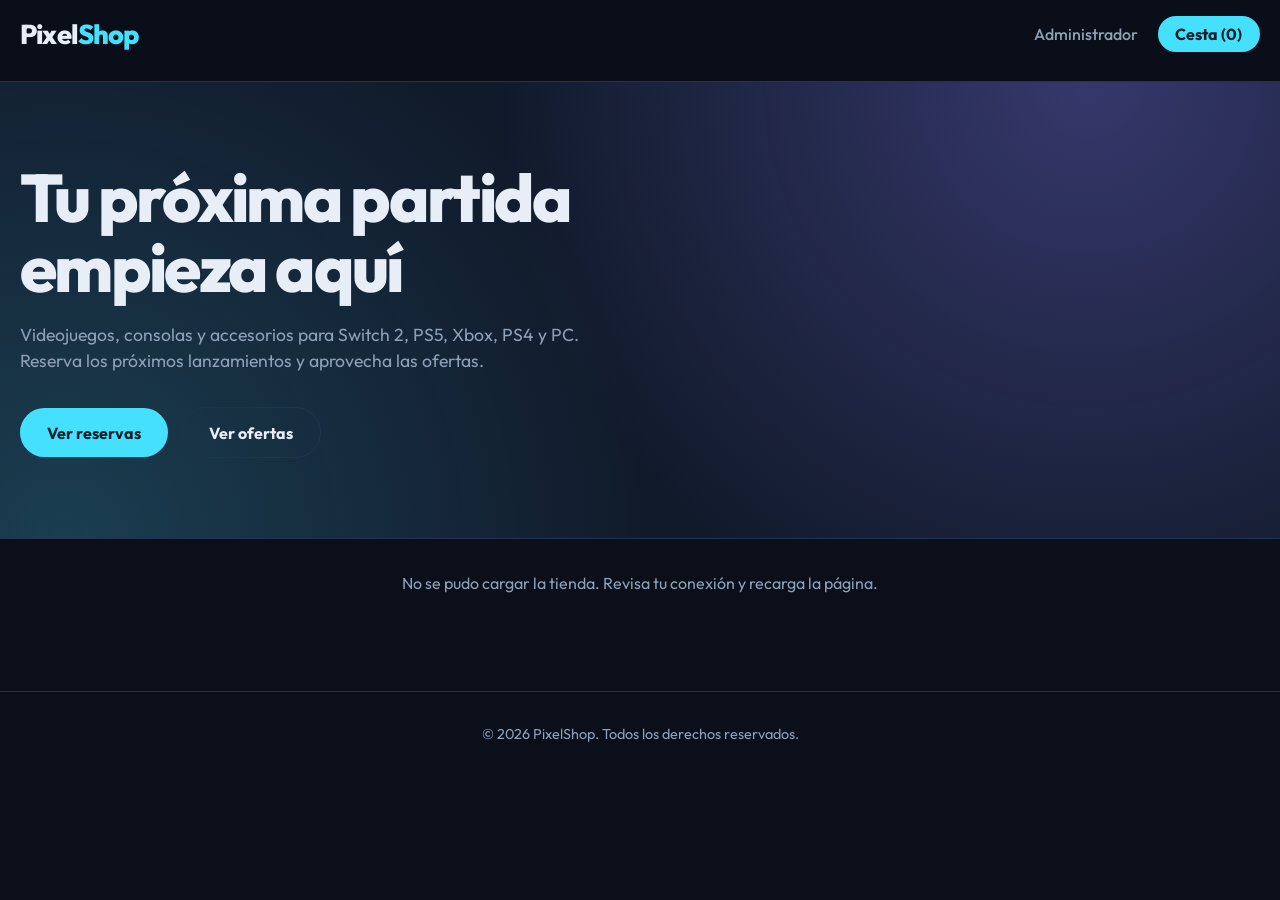
<file: index.html>
<!DOCTYPE html>
<html lang="es">
<head>
  <meta charset="UTF-8">
  <meta name="viewport" content="width=device-width, initial-scale=1">
  <title>PixelShop: videojuegos, consolas y accesorios</title>
  <link rel="preconnect" href="https://fonts.googleapis.com">
  <link href="https://fonts.googleapis.com/css2?family=Outfit:wght@400;500;600;700;800&display=swap" rel="stylesheet">
  <link rel="stylesheet" href="css/estilos.css">
</head>
<body>
  <header class="barra">
    <div class="barra-top">
      <a href="index.html" class="logo">Pixel<span>Shop</span></a>
      <div class="accesos">
        <a href="admin.html">Administrador</a>
        <a class="carrito" id="carrito" href="carrito.html">Cesta (0)</a>
      </div>
    </div>
    <div class="menu"><nav id="menu-consolas" aria-label="Consolas"></nav></div>
  </header>

  <section class="hero">
    <div class="hero-int">
      <h1>Tu próxima partida empieza aquí</h1>
      <p>Videojuegos, consolas y accesorios para Switch 2, PS5, Xbox, PS4 y PC. Reserva los próximos lanzamientos y aprovecha las ofertas.</p>
      <a class="btn-hero" href="#reservas">Ver reservas</a>
      <a class="btn-hero sec" href="#seccion-ofertas">Ver ofertas</a>
    </div>
  </section>

  <main>
    <section class="seccion"><h2>Compra por consola</h2><div class="tiles" id="tiles"></div></section>
    <section class="seccion"><h2>Destacados</h2><div class="grid" id="destacados"><p class="estado">Cargando…</p></div></section>
    <section class="seccion" id="reservas"><h2>Reservas</h2><div class="grid" id="reservas-grid"></div></section>
    <section class="seccion" id="seccion-ofertas"><h2>Ofertas</h2><div class="grid" id="ofertas"></div></section>
  </main>

  <footer class="pie">© 2026 PixelShop. Todos los derechos reservados.</footer>

  <script src="js/api.js"></script>
  <script src="js/index.js"></script>
</body>
</html>
</file>
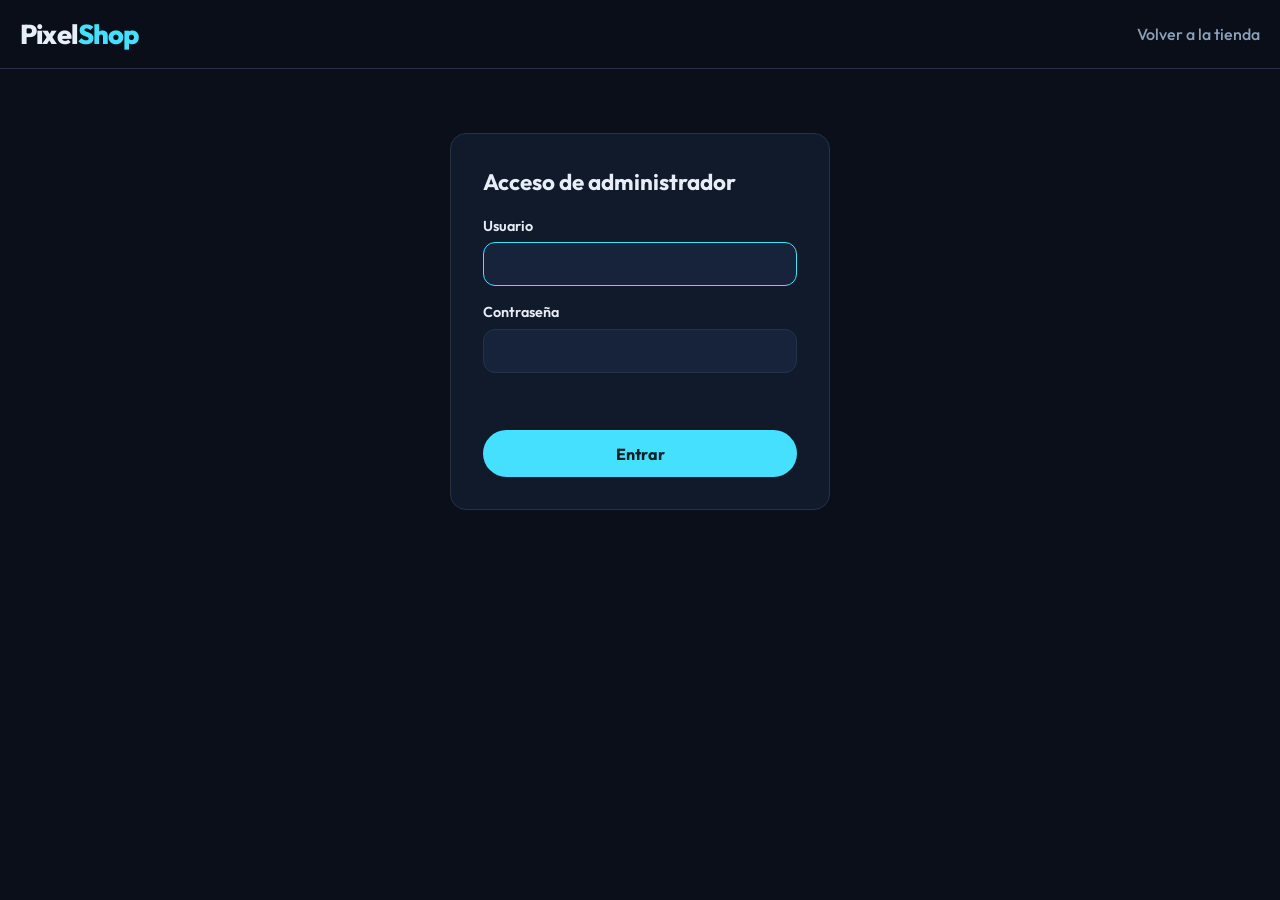
<file: admin.html>
<!DOCTYPE html>
<html lang="es">
<head>
  <meta charset="UTF-8">
  <meta name="viewport" content="width=device-width, initial-scale=1">
  <title>Administrador | PixelShop</title>
  <link href="https://fonts.googleapis.com/css2?family=Outfit:wght@400;500;600;700;800&display=swap" rel="stylesheet">
  <link rel="stylesheet" href="css/estilos.css">
</head>
<body>
  <header class="barra">
    <div class="barra-top">
      <a href="index.html" class="logo">Pixel<span>Shop</span></a>
      <div class="accesos"><a href="index.html">Volver a la tienda</a><button class="btn-sec" id="salir" hidden>Salir</button></div>
    </div>
  </header>

  <section id="login" class="login">
    <form id="form-login" class="caja">
      <h1>Acceso de administrador</h1>
      <label>Usuario<input id="usuario" autocomplete="username" required autofocus></label>
      <label>Contraseña<input type="password" id="clave" autocomplete="current-password" required></label>
      <p class="error" id="login-error" role="alert"></p>
      <button class="btn" type="submit">Entrar</button>
    </form>
  </section>

  <main id="panel" class="seccion" hidden>
    <p id="aviso" class="aviso" role="status" hidden></p>
    <div class="tabs">
      <button class="tab activa" data-vista="productos">Productos</button>
      <button class="tab" data-vista="consolas">Consolas</button>
    </div>
    <div id="vista-productos">
    <div class="cabecera-admin">
      <h1 class="titulo-cat">Productos</h1>
      <button class="btn-hero" id="nuevo">Nuevo producto</button>
    </div>
    <div class="herramientas">
      <input type="search" id="buscar" placeholder="Buscar por nombre" aria-label="Buscar por nombre">
      <select id="filtro-consola" aria-label="Filtrar por consola"></select>
      <span class="meta" id="total"></span>
    </div>
    <div class="tabla-caja">
      <table>
        <thead><tr><th>Imagen</th><th>Nombre</th><th>Consola</th><th>Tipo</th><th>Precio</th><th>Stock</th><th>Estado</th><th>Acciones</th></tr></thead>
        <tbody id="filas"></tbody>
      </table>
    </div>
    </div>
    <div id="vista-consolas" hidden>
      <div class="cabecera-admin">
        <h1 class="titulo-cat">Consolas</h1>
        <button class="btn-hero" id="nueva-consola">Nueva consola</button>
      </div>
      <p class="meta" style="margin:.5rem 0 1.5rem">Cada consola es una categoría del menú de la tienda.</p>
      <div class="tabla-caja">
        <table>
          <thead><tr><th>Orden</th><th>Nombre</th><th>Slug</th><th>Productos</th><th>Acciones</th></tr></thead>
          <tbody id="filas-c"></tbody>
        </table>
      </div>
    </div>
  </main>

  <dialog id="dlg-c">
    <form id="form-c" class="form-prod">
      <h2 id="titulo-c">Nueva consola</h2>
      <input type="hidden" name="cid">
      <label class="ancho">Nombre<input name="nombre" required placeholder="Ej: Nintendo 3DS"></label>
      <label>Slug (opcional)<input name="slug" placeholder="se genera solo"></label>
      <label>Orden en el menú<input name="orden" type="number" min="1" step="1" required></label>
      <div class="ancho botones">
        <button type="button" class="btn-sec oscuro" id="cancelar-c">Cancelar</button>
        <button type="submit" class="btn">Guardar consola</button>
      </div>
    </form>
  </dialog>

  <dialog id="dlg">
    <form id="form" class="form-prod">
      <h2 id="titulo-form">Nuevo producto</h2>
      <input type="hidden" name="pid">
      <label class="ancho">Nombre<input name="nombre" required></label>
      <label class="ancho">Descripción<textarea name="descripcion" rows="2"></textarea></label>
      <label>Precio (€)<input name="precio" type="number" step="0.01" min="0" required></label>
      <label>Precio anterior (€)<input name="precioAnterior" type="number" step="0.01" min="0" placeholder="0 si no hay oferta"></label>
      <label>Consola<select name="consolaId" id="f-consola" required></select></label>
      <label>Tipo
        <select name="tipo"><option>videojuego</option><option>consola</option><option>accesorio</option><option>figura</option><option>digital</option></select>
      </label>
      <label>Edición<input name="edicion" value="Estándar" required></label>
      <label>Stock<input name="stock" type="number" min="0" step="1" required></label>
      <label>Estado<select name="estado"><option value="disponible">Disponible</option><option value="reserva">Reserva</option></select></label>
      <label>Fecha de lanzamiento<input name="fechaLanzamiento" type="date" required></label>
      <label class="ancho">URL de la imagen<input name="imagen" type="url" placeholder="https://… (vacío = portada automática)"></label>
      <label class="check"><input name="destacado" type="checkbox"> Producto destacado</label>
      <div class="ancho botones">
        <button type="button" class="btn-sec oscuro" id="cancelar">Cancelar</button>
        <button type="submit" class="btn">Guardar producto</button>
      </div>
    </form>
  </dialog>

  <script src="js/api.js"></script>
  <script src="js/admin.js"></script>
</body>
</html>
</file>
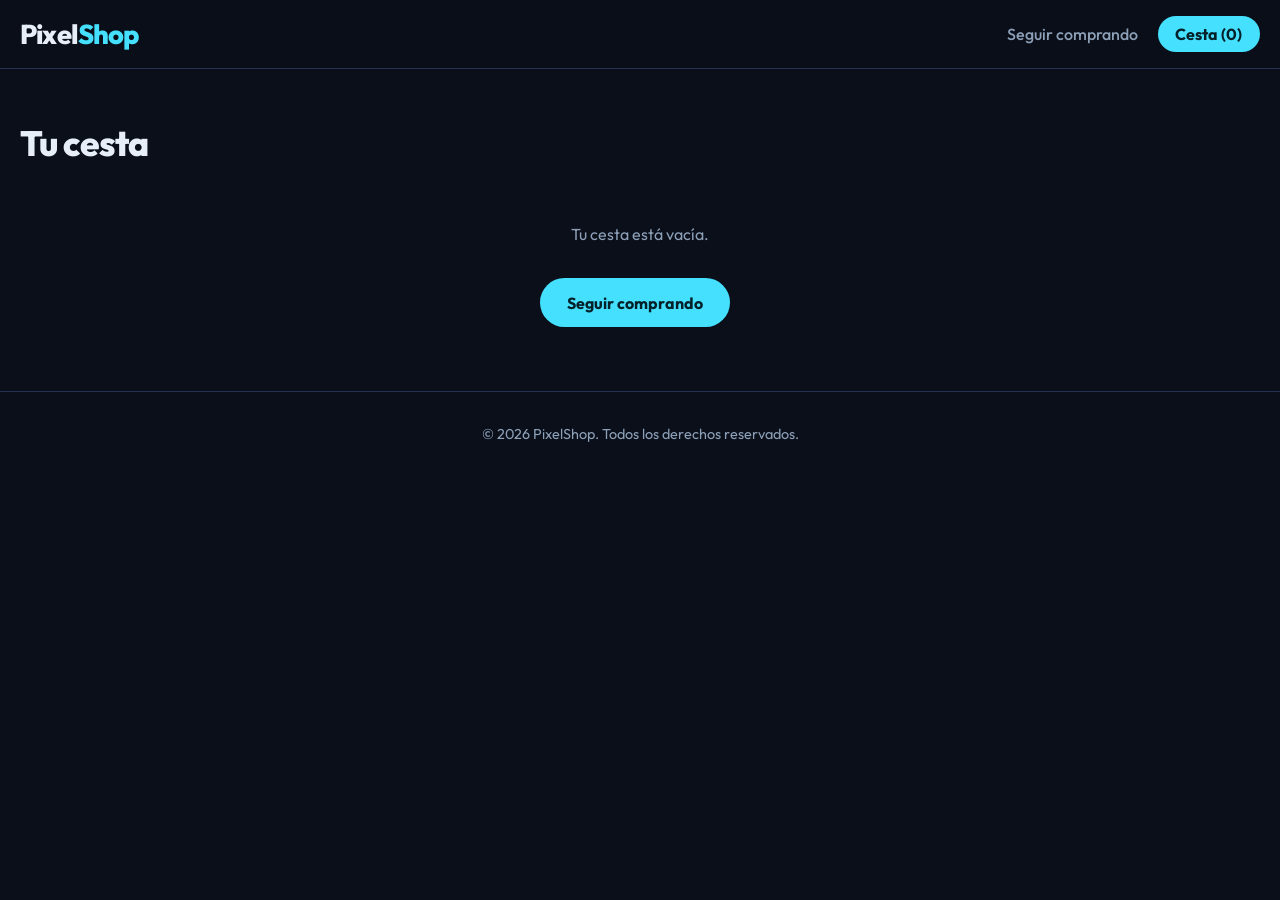
<file: carrito.html>
<!DOCTYPE html>
<html lang="es">
<head>
  <meta charset="UTF-8">
  <meta name="viewport" content="width=device-width, initial-scale=1">
  <title>Tu cesta | PixelShop</title>
  <link href="https://fonts.googleapis.com/css2?family=Outfit:wght@400;500;600;700;800&display=swap" rel="stylesheet">
  <link rel="stylesheet" href="css/estilos.css">
</head>
<body>
  <header class="barra">
    <div class="barra-top">
      <a href="index.html" class="logo">Pixel<span>Shop</span></a>
      <div class="accesos"><a href="index.html">Seguir comprando</a><a class="carrito" id="carrito" href="carrito.html">Cesta (0)</a></div>
    </div>
  </header>
  <main class="seccion">
    <h1 class="titulo-cat">Tu cesta</h1>
    <div id="contenido" style="margin-top:1.25rem"><p class="estado">Cargando…</p></div>
  </main>
  <footer class="pie">© 2026 PixelShop. Todos los derechos reservados.</footer>
  <script src="js/api.js"></script>
  <script src="js/carrito.js"></script>
</body>
</html>
</file>
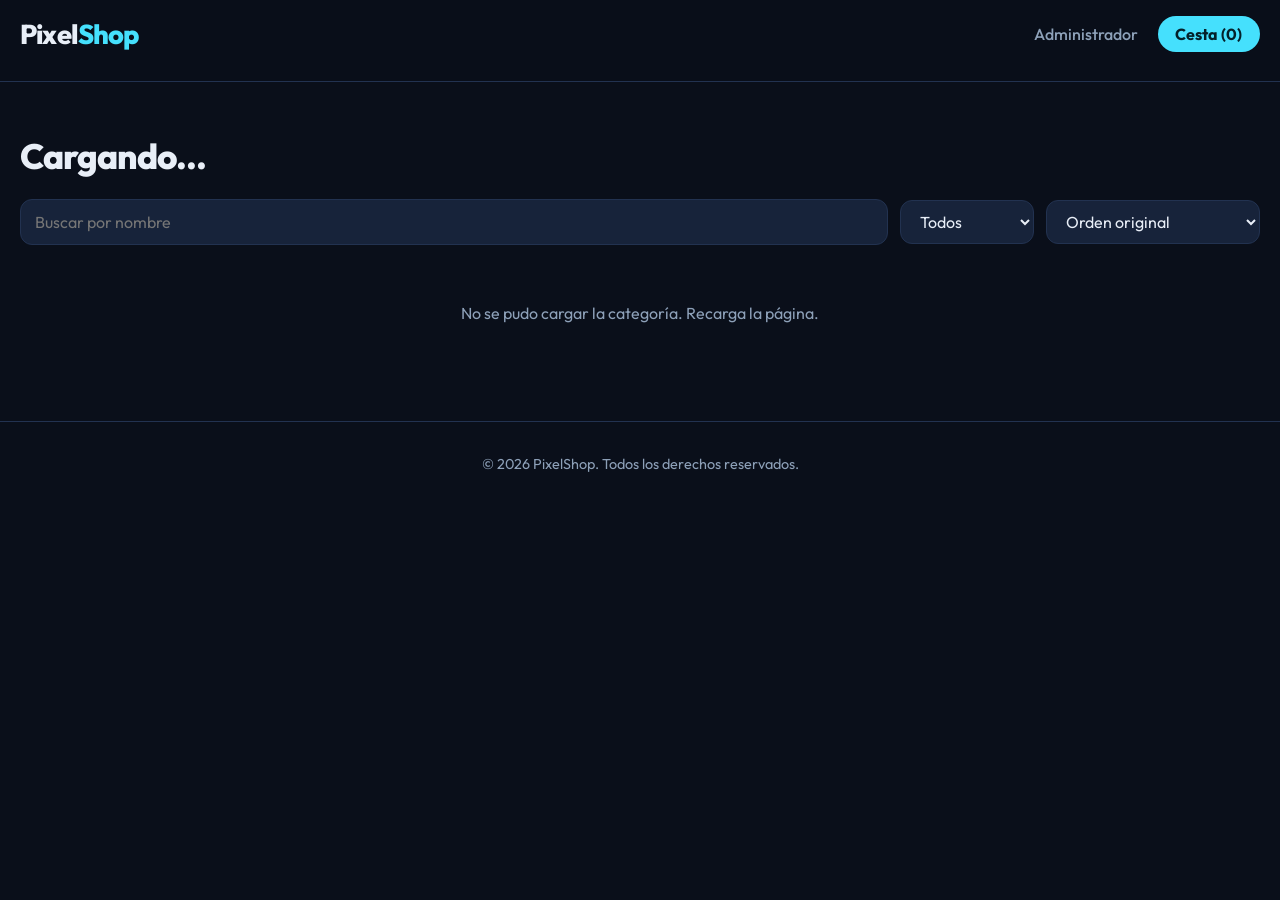
<file: categoria.html>
<!DOCTYPE html>
<html lang="es">
<head>
  <meta charset="UTF-8">
  <meta name="viewport" content="width=device-width, initial-scale=1">
  <title>Categoría | PixelShop</title>
  <link href="https://fonts.googleapis.com/css2?family=Outfit:wght@400;500;600;700;800&display=swap" rel="stylesheet">
  <link rel="stylesheet" href="css/estilos.css">
</head>
<body>
  <header class="barra">
    <div class="barra-top">
      <a href="index.html" class="logo">Pixel<span>Shop</span></a>
      <div class="accesos"><a href="admin.html">Administrador</a><a class="carrito" id="carrito" href="carrito.html">Cesta (0)</a></div>
    </div>
    <div class="menu"><nav id="menu-consolas" aria-label="Consolas"></nav></div>
  </header>
  <main class="seccion">
    <h1 id="titulo" class="titulo-cat">Cargando…</h1>
    <p class="meta" id="cuenta"></p>
    <div class="herramientas">
      <input type="search" id="buscar" placeholder="Buscar por nombre" aria-label="Buscar por nombre">
      <select id="estado" aria-label="Estado">
        <option value="">Todos</option><option value="disponible">Disponibles</option><option value="reserva">En reserva</option>
      </select>
      <select id="orden" aria-label="Ordenar">
        <option value="">Orden original</option><option value="menor">Precio: menor a mayor</option><option value="mayor">Precio: mayor a menor</option>
      </select>
    </div>
    <div class="grid" id="lista"></div>
  </main>
  <footer class="pie">© 2026 PixelShop. Todos los derechos reservados.</footer>
  <script src="js/api.js"></script>
  <script src="js/categoria.js"></script>
</body>
</html>
</file>
<file: css/estilos.css>
:root{color-scheme:dark;--fondo:#0a0f1a;--panel:#111a2b;--panel2:#17233a;--borde:#223250;--texto:#e8eef7;--gris:#8da0b8;--cian:#45e0fd;--violeta:#8b7cff;--oferta:#ff5d73;--ok:#3ddc97;--radio:16px}
*{box-sizing:border-box;margin:0}
body{font-family:"Outfit",system-ui,sans-serif;background:var(--fondo);color:var(--texto);line-height:1.5}
a{color:inherit;text-decoration:none}
:focus-visible{outline:3px solid var(--cian);outline-offset:2px}
[hidden]{display:none!important}
@media(prefers-reduced-motion:reduce){*{transition:none!important}}

/* Cabecera */
.barra{background:rgba(10,15,26,.88);backdrop-filter:blur(12px);border-bottom:1px solid var(--borde);position:sticky;top:0;z-index:10}
.barra-top{display:flex;align-items:center;gap:1.5rem;padding:.85rem 1.25rem;max-width:1280px;margin:auto}
.logo{font-size:1.7rem;font-weight:800;letter-spacing:-.03em}
.logo span{color:var(--cian)}
.accesos{margin-left:auto;display:flex;gap:1.25rem;align-items:center;font-weight:500;color:var(--gris)}
.accesos a:hover{color:var(--texto)}
.carrito{background:var(--cian);color:#04212a!important;border-radius:999px;padding:.4rem 1.1rem;font-weight:700;display:inline-block}
.carrito:hover{background:#fff}
.menu{overflow-x:auto}
.menu nav{display:flex;gap:.4rem;max-width:1280px;margin:auto;padding:0 1.25rem .8rem}
.menu a{padding:.4rem 1.1rem;white-space:nowrap;font-weight:600;color:var(--gris);border:1px solid var(--borde);border-radius:999px;transition:.15s}
.menu a:hover{color:var(--texto);border-color:var(--cian)}
.menu a.activa{background:var(--cian);border-color:var(--cian);color:#04212a}

/* Portada */
.hero{background:radial-gradient(circle at 85% 0%,rgba(139,124,255,.3),transparent 50%),radial-gradient(circle at 5% 100%,rgba(69,224,253,.18),transparent 45%),var(--panel);border-bottom:1px solid var(--borde);padding:5rem 1.25rem}
.hero-int{max-width:1280px;margin:auto}
.hero h1{font-size:clamp(2.3rem,6vw,4.2rem);font-weight:800;letter-spacing:-.04em;line-height:1.05;max-width:14ch}
.hero p{margin:1.2rem 0 2rem;color:var(--gris);font-size:1.1rem;max-width:52ch}
.btn-hero{display:inline-block;background:var(--cian);color:#04212a;font-weight:700;padding:.8rem 1.7rem;border-radius:999px;margin-right:.6rem;transition:.15s}
.btn-hero:hover{background:#fff;transform:translateY(-2px)}
.btn-hero.sec{background:transparent;color:var(--texto);border:1px solid var(--borde)}
.btn-hero.sec:hover{border-color:var(--cian);background:transparent}

.seccion{max-width:1280px;margin:3rem auto;padding:0 1.25rem}
.seccion h2{font-size:1.7rem;font-weight:700;letter-spacing:-.02em;margin-bottom:1.2rem}
.tiles{display:grid;grid-template-columns:repeat(auto-fill,minmax(170px,1fr));gap:1rem}
.tile{background:var(--panel);border:1px solid var(--borde);border-radius:var(--radio);padding:1.2rem;display:flex;flex-direction:column;gap:.2rem;transition:.2s}
.tile strong{font-size:1.2rem}
.tile span{color:var(--gris);font-size:.9rem}
.tile:hover{border-color:var(--cian);transform:translateY(-3px)}

/* Productos */
.grid{display:grid;grid-template-columns:repeat(auto-fill,minmax(230px,1fr));gap:1.3rem}
.estado{grid-column:1/-1;padding:2rem;text-align:center;color:var(--gris)}
.tarjeta{background:var(--panel);border:1px solid var(--borde);border-radius:var(--radio);overflow:hidden;display:flex;flex-direction:column;transition:.2s}
.tarjeta:hover{transform:translateY(-5px);border-color:#34507a;box-shadow:0 14px 34px rgba(0,0,0,.45)}
.tarjeta img{width:100%;aspect-ratio:4/3;object-fit:cover;background:var(--panel2);transition:transform .4s}
.tarjeta:hover img{transform:scale(1.05)}
.tarjeta-cuerpo{padding:1rem;display:flex;flex-direction:column;gap:.3rem;flex:1}
.tarjeta h3{font-size:1.02rem;line-height:1.3}
.meta{color:var(--gris);font-size:.85rem}
.poco{color:var(--oferta);font-weight:600}
.etiqueta{align-self:flex-start;font-size:.78rem;font-weight:700;padding:.1rem .7rem;border-radius:999px;background:rgba(69,224,253,.15);color:var(--cian)}
.etiqueta.oferta{background:rgba(255,93,115,.18);color:var(--oferta)}
.etiqueta.ok{background:rgba(61,220,151,.15);color:var(--ok)}
.precio-fila{margin-top:auto;padding-top:.6rem;display:flex;align-items:baseline;gap:.5rem}
.precio{font-size:1.45rem;font-weight:800}
.antes{color:var(--gris);text-decoration:line-through;font-size:.9rem}
.btn{border:0;background:var(--cian);color:#04212a;padding:.7rem 1rem;border-radius:999px;font:inherit;font-weight:700;cursor:pointer;margin-top:.5rem;transition:.15s}
.btn:hover{background:#fff}
.btn:disabled{background:var(--panel2);color:var(--gris);cursor:not-allowed}
.pie{border-top:1px solid var(--borde);color:var(--gris);text-align:center;padding:2rem 1rem;margin-top:4rem;font-size:.9rem}

/* Categoría y herramientas */
.titulo-cat{font-size:2.2rem;font-weight:800;letter-spacing:-.03em}
.herramientas{display:flex;flex-wrap:wrap;gap:.75rem;align-items:center;margin:1rem 0 1.5rem}
input,select,textarea{font:inherit;padding:.65rem .9rem;border:1px solid var(--borde);border-radius:12px;background:var(--panel2);color:var(--texto);min-width:0}
input:focus,select:focus,textarea:focus{border-color:var(--cian);outline:none}
.herramientas input[type=search]{flex:1;min-width:200px}

/* Cesta */
.toast{position:fixed;bottom:1.5rem;left:50%;transform:translateX(-50%);background:var(--panel2);border:1px solid var(--borde);border-left:5px solid var(--cian);padding:.8rem 1.3rem;border-radius:12px;z-index:50;max-width:90vw;box-shadow:0 10px 30px rgba(0,0,0,.5)}
.toast.mal{border-left-color:var(--oferta)}
.prod-cel{display:flex;align-items:center;gap:.8rem}
.cant{display:flex;align-items:center;gap:.6rem}
.resumen{display:flex;justify-content:flex-end;align-items:center;gap:1.5rem;margin-top:1.25rem;font-size:1.2rem;flex-wrap:wrap}
.resumen .btn{margin:0;padding:.85rem 1.6rem}
.recibo{width:min(560px,100%);margin:auto}
.recibo ul{padding-left:1.2rem}
.centro{text-align:center}

/* Administrador */
.cabecera-admin{display:flex;justify-content:space-between;align-items:center;gap:1rem;flex-wrap:wrap}
.btn-hero{border:0;cursor:pointer;font:inherit;font-weight:700}
.btn-sec{border:1px solid var(--borde);background:transparent;color:var(--texto);padding:.4rem .9rem;border-radius:999px;font:inherit;cursor:pointer}
.btn-sec:hover{border-color:var(--cian)}
.login{display:grid;place-items:center;padding:4rem 1.25rem}
.caja{background:var(--panel);border:1px solid var(--borde);border-radius:var(--radio);padding:2rem;width:min(380px,100%);display:grid;gap:1rem}
.caja h1,.caja h2{font-size:1.4rem}
label{display:grid;gap:.3rem;font-weight:600;font-size:.9rem}
.error{color:var(--oferta);min-height:1.2em;font-size:.9rem}
.aviso{background:rgba(61,220,151,.12);border:1px solid rgba(61,220,151,.4);padding:.7rem 1rem;border-radius:12px;margin-bottom:1rem}
.aviso.mal{background:rgba(255,93,115,.12);border-color:rgba(255,93,115,.4)}
.tabs{display:flex;gap:.5rem;margin-bottom:1.5rem;border-bottom:1px solid var(--borde)}
.tab{border:0;background:none;font:inherit;font-weight:700;padding:.7rem 1.1rem;cursor:pointer;color:var(--gris);border-bottom:3px solid transparent;margin-bottom:-1px}
.tab.activa{color:var(--texto);border-color:var(--cian)}
.tabla-caja{overflow-x:auto;background:var(--panel);border:1px solid var(--borde);border-radius:var(--radio)}
table{width:100%;border-collapse:collapse;font-size:.92rem}
th,td{padding:.75rem .9rem;text-align:left;border-bottom:1px solid var(--borde);vertical-align:middle}
tr:last-child td{border-bottom:0}
th{background:var(--panel2);font-weight:700;white-space:nowrap;color:var(--gris)}
.mini{width:64px;height:48px;object-fit:cover;border-radius:8px;background:var(--panel2)}
.acciones{white-space:nowrap}
.btn-mini{border:1px solid var(--borde);background:transparent;color:var(--texto);padding:.3rem .8rem;border-radius:999px;font:inherit;font-size:.85rem;font-weight:600;cursor:pointer}
.btn-mini:hover{border-color:var(--cian)}
.btn-mini:disabled{opacity:.35;cursor:not-allowed}
.btn-mini.peligro{color:var(--oferta)}
.btn-mini.peligro:hover{background:var(--oferta);color:#fff;border-color:var(--oferta)}
dialog{background:var(--panel);color:var(--texto);border:1px solid var(--borde);border-radius:20px;padding:0;width:min(640px,94vw);max-height:92vh;overflow:auto}
dialog::backdrop{background:rgba(3,7,14,.75)}
.form-prod{padding:1.6rem;display:grid;grid-template-columns:1fr 1fr;gap:1rem}
.form-prod h2{grid-column:1/-1}
.ancho{grid-column:1/-1}
.check{display:flex;align-items:center;gap:.5rem;grid-column:1/-1}
.botones{display:flex;justify-content:flex-end;gap:.75rem}
.botones .btn{margin:0;padding:.65rem 1.3rem}
@media(max-width:560px){.form-prod{grid-template-columns:1fr}.hero{padding:3.5rem 1.25rem}}
</file>
